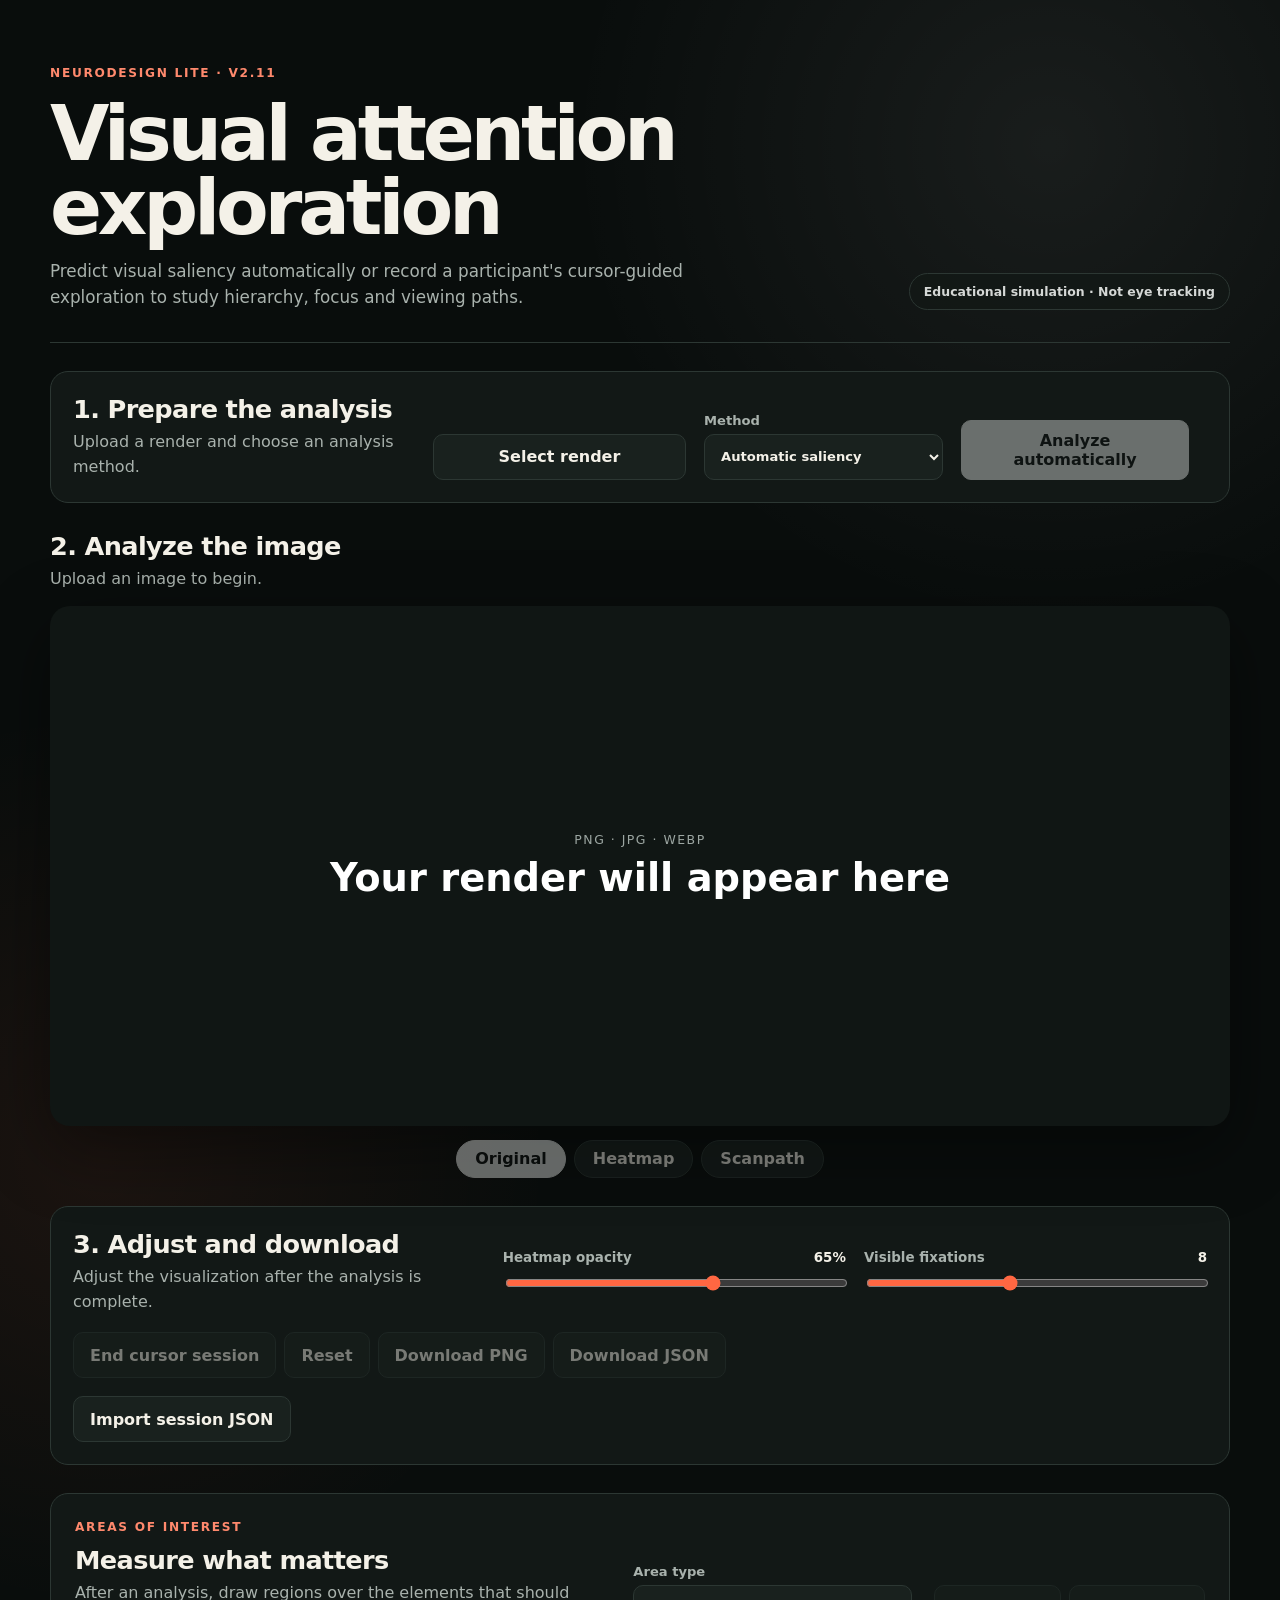
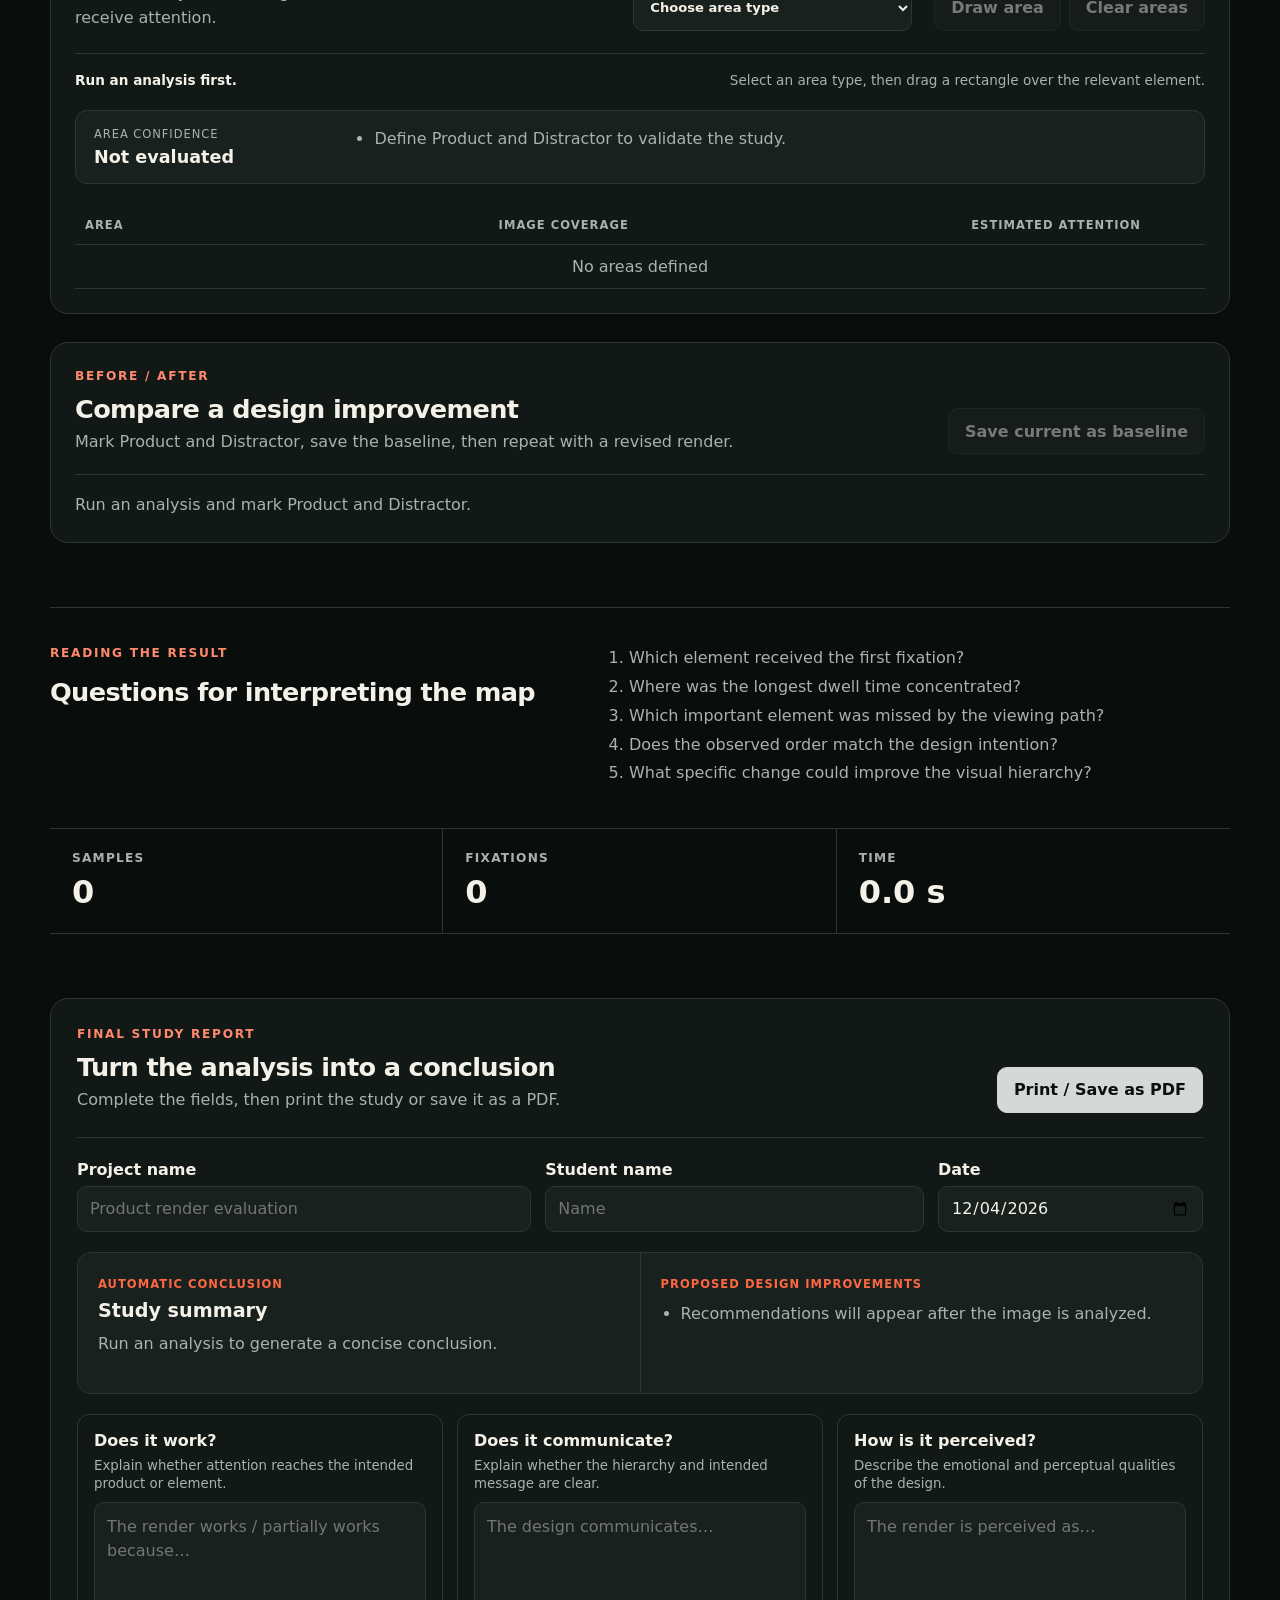
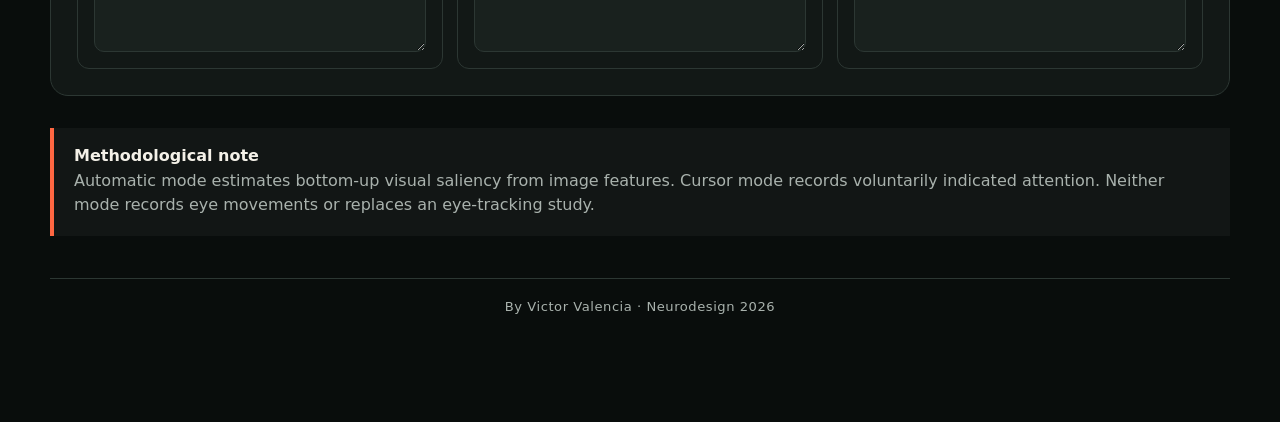
<file: index.html>
<!doctype html>
<html lang="en">
  <head>
    <meta charset="UTF-8" />
    <meta name="viewport" content="width=device-width, initial-scale=1" />
    <meta name="description" content="An educational automatic saliency and cursor-guided visual exploration tool." />
    <title>Neurodesign Lite</title>
    <link rel="stylesheet" href="style.css" />
  </head>
  <body>
    <header class="site-header">
      <div>
        <p class="eyebrow">NEURODESIGN LITE · V2.11</p>
        <h1>Visual attention exploration</h1>
        <p class="intro">
          Predict visual saliency automatically or record a participant's
          cursor-guided exploration to study hierarchy, focus and viewing paths.
        </p>
        <div class="print-meta">
          <span id="printProject">Untitled project</span>
          <span id="printStudent">Student</span>
          <span id="printDate">Date</span>
        </div>
      </div>
      <span class="method-label">Educational simulation · Not eye tracking</span>
    </header>

    <main>
      <section class="setup-panel" aria-labelledby="setup-title">
        <div>
          <h2 id="setup-title">1. Prepare the analysis</h2>
          <p>Upload a render and choose an analysis method.</p>
        </div>

        <label class="file-picker">
          <span>Select render</span>
          <input id="imageInput" type="file" accept="image/png,image/jpeg,image/webp" />
        </label>

        <label class="field">
          <span>Method</span>
          <select id="methodSelect">
            <option value="automatic" selected>Automatic saliency</option>
            <option value="cursor">Participant cursor test</option>
          </select>
        </label>

        <label id="durationField" class="field" hidden>
          <span>Duration</span>
          <select id="durationSelect">
            <option value="10">10 seconds</option>
            <option value="20" selected>20 seconds</option>
            <option value="30">30 seconds</option>
            <option value="0">No time limit</option>
          </select>
        </label>

        <button id="startBtn" class="primary" disabled>Analyze automatically</button>
      </section>

      <section class="workspace" aria-labelledby="workspace-title">
        <div class="workspace-heading">
          <div>
            <h2 id="workspace-title">2. Analyze the image</h2>
            <p id="statusText" role="status">Upload an image to begin.</p>
          </div>
          <div class="timer" aria-label="Remaining time" hidden>
            <span id="timerValue">00:20</span>
          </div>
        </div>

        <div id="stage" class="stage" tabindex="0" aria-label="Visual exploration area">
          <div id="emptyState" class="empty-state">
            <span>PNG · JPG · WEBP</span>
            <strong>Your render will appear here</strong>
          </div>
          <img id="stimulus" alt="Render used as a visual stimulus" hidden />
          <canvas id="resultCanvas" hidden></canvas>
          <canvas id="aoiCanvas" hidden aria-label="Areas of interest overlay"></canvas>
          <div id="cursorIndicator" aria-hidden="true"></div>
          <div id="recordingBadge" class="recording-badge" hidden>
            <span></span> Recording
          </div>
        </div>

        <div class="view-controls" aria-label="Result view">
          <button class="view-btn active" data-view="original" disabled>Original</button>
          <button class="view-btn" data-view="heatmap" disabled>Heatmap</button>
          <button class="view-btn" data-view="scanpath" disabled>Scanpath</button>
        </div>
      </section>

      <section class="analysis-panel" aria-labelledby="analysis-title">
        <div>
          <h2 id="analysis-title">3. Adjust and download</h2>
          <p>Adjust the visualization after the analysis is complete.</p>
        </div>

        <label class="range-field">
          <span>Heatmap opacity <output id="opacityOutput">65%</output></span>
          <input id="opacityRange" type="range" min="10" max="100" value="65" />
        </label>

        <label class="range-field">
          <span>Visible fixations <output id="fixationOutput">8</output></span>
          <input id="fixationRange" type="range" min="3" max="15" value="8" />
        </label>

        <div class="button-group">
          <button id="stopBtn" disabled>End cursor session</button>
          <button id="clearBtn" disabled>Reset</button>
          <button id="downloadPngBtn" disabled>Download PNG</button>
          <button id="downloadJsonBtn" disabled>Download JSON</button>
        </div>

        <label class="import-button">
          <span>Import session JSON</span>
          <input id="jsonInput" type="file" accept="application/json,.json" />
        </label>
      </section>

      <section class="aoi-panel" aria-labelledby="aoi-title">
        <div>
          <p class="eyebrow">AREAS OF INTEREST</p>
          <h2 id="aoi-title">Measure what matters</h2>
          <p>After an analysis, draw regions over the elements that should receive attention.</p>
        </div>

        <label class="field">
          <span>Area type</span>
          <select id="aoiTypeSelect">
            <option value="" selected disabled>Choose area type</option>
            <option value="Product">Product</option>
            <option value="Brand">Brand</option>
            <option value="Message">Message</option>
            <option value="Call to Action">Call to Action</option>
            <option value="Distractor">Distractor</option>
          </select>
        </label>

        <div class="aoi-actions">
          <button id="drawAoiBtn" disabled>Draw area</button>
          <button id="clearAoiBtn" disabled>Clear areas</button>
        </div>

        <div class="aoi-help">
          <strong id="aoiStatus">Run an analysis first.</strong>
          <span>Select an area type, then drag a rectangle over the relevant element.</span>
        </div>

        <div id="aoiValidation" class="aoi-validation" data-level="neutral">
          <div><span>Area confidence</span><strong id="aoiConfidence">Not evaluated</strong></div>
          <ul id="aoiValidationList"><li>Define Product and Distractor to validate the study.</li></ul>
        </div>

        <div class="aoi-table-wrap">
          <table class="aoi-table">
            <thead><tr><th>Area</th><th>Image coverage</th><th>Estimated attention</th><th></th></tr></thead>
            <tbody id="aoiTableBody">
              <tr class="empty-row"><td colspan="4">No areas defined</td></tr>
            </tbody>
          </table>
        </div>
      </section>

      <section class="comparison-panel" aria-labelledby="comparison-title">
        <div class="comparison-heading">
          <div>
            <p class="eyebrow">BEFORE / AFTER</p>
            <h2 id="comparison-title">Compare a design improvement</h2>
          <p>Mark Product and Distractor, save the baseline, then repeat with a revised render.</p>
          </div>
          <button id="saveBaselineBtn" disabled>Save current as baseline</button>
        </div>

        <p id="comparisonStatus" class="comparison-status">Run an analysis and mark Product and Distractor.</p>

        <div id="comparisonResults" class="comparison-results" hidden>
          <figure>
            <canvas id="baselineCanvas"></canvas>
            <figcaption><span>Before</span><strong id="baselineName">Baseline</strong></figcaption>
          </figure>
          <figure>
            <canvas id="candidateCanvas"></canvas>
            <figcaption><span>After</span><strong id="candidateName">Current design</strong></figcaption>
          </figure>
          <div class="comparison-metrics">
            <div><span id="focusComparisonLabel">Focus concentration</span><strong id="focusComparison">—</strong></div>
            <div><span id="competitionComparisonLabel">Visual competition</span><strong id="competitionComparison">—</strong></div>
            <div><span id="hotspotComparisonLabel">Primary hotspot</span><strong id="hotspotComparison">—</strong></div>
            <div><span>Image similarity</span><strong id="similarityComparison">—</strong></div>
          </div>
          <figure class="difference-figure">
            <canvas id="differenceCanvas"></canvas>
            <figcaption>
              <span>Attention difference</span>
              <strong><i class="loss-key"></i>Less attention <i class="gain-key"></i>More attention</strong>
            </figcaption>
          </figure>
          <div id="winnerPanel" class="winner-panel" hidden>
            <div>
              <span>Evaluation goal</span>
              <strong>Product emphasis</strong>
              <span class="confidence-label">Area confidence</span>
              <strong id="winnerConfidence">—</strong>
            </div>
            <div class="score-pair">
              <div><span>Before score</span><strong id="beforeScore">—</strong></div>
              <div><span>After score</span><strong id="afterScore">—</strong></div>
            </div>
            <div class="winner-result">
              <span>Recommended render</span>
              <strong id="winnerName">—</strong>
              <p id="winnerReason"></p>
            </div>
          </div>
        </div>
      </section>

      <section class="results" aria-labelledby="results-title">
        <div>
          <p class="eyebrow">READING THE RESULT</p>
          <h2 id="results-title">Questions for interpreting the map</h2>
        </div>
        <ol>
          <li>Which element received the first fixation?</li>
          <li>Where was the longest dwell time concentrated?</li>
          <li>Which important element was missed by the viewing path?</li>
          <li>Does the observed order match the design intention?</li>
          <li>What specific change could improve the visual hierarchy?</li>
        </ol>
        <div class="metrics" aria-live="polite">
          <div><span>Samples</span><strong id="sampleMetric">0</strong></div>
          <div><span>Fixations</span><strong id="fixationMetric">0</strong></div>
          <div><span>Time</span><strong id="timeMetric">0.0 s</strong></div>
        </div>
        <div id="automaticSummary" class="automatic-summary" hidden>
          <div><span>Focus concentration</span><strong id="focusMetric">—</strong></div>
          <div><span>Visual competition</span><strong id="competitionMetric">—</strong></div>
          <div><span>Primary hotspot</span><strong id="hotspotMetric">—</strong></div>
        </div>
      </section>

      <section id="perceptionPanel" class="perception-panel" aria-labelledby="perception-title" hidden>
        <div class="perception-heading">
          <div>
            <p class="eyebrow">EMOTIONAL AND PERCEPTUAL ANALYSIS</p>
            <h2 id="perception-title">How the image may be perceived</h2>
            <p>Exploratory estimates derived from color, luminance, contrast and visual complexity.</p>
          </div>
          <span class="confidence-badge">Exploratory confidence</span>
        </div>
        <div class="perception-scales">
          <div class="perception-scale"><span>Calm</span><i><b id="energyMarker"></b></i><span>Energetic</span><strong id="energyValue">—</strong></div>
          <div class="perception-scale"><span>Warm</span><i><b id="temperatureMarker"></b></i><span>Cool</span><strong id="temperatureValue">—</strong></div>
          <div class="perception-scale"><span>Soft</span><i><b id="boldnessMarker"></b></i><span>Bold</span><strong id="boldnessValue">—</strong></div>
          <div class="perception-scale"><span>Simple</span><i><b id="complexityMarker"></b></i><span>Complex</span><strong id="complexityValue">—</strong></div>
          <div class="perception-scale"><span>Subtle</span><i><b id="vividnessMarker"></b></i><span>Vivid</span><strong id="vividnessValue">—</strong></div>
        </div>
        <div class="perception-reading">
          <div><span>Perceptual reading</span><strong id="perceptionReading">—</strong></div>
          <div><span>Visual evidence</span><p id="perceptionEvidence">—</p></div>
        </div>
        <p class="perception-note">This is not a measurement of a viewer's emotion. Validate the interpretation with participant ratings or interviews.</p>
      </section>

      <section class="report-panel" aria-labelledby="report-title">
        <div class="report-heading">
          <div>
            <p class="eyebrow">FINAL STUDY REPORT</p>
            <h2 id="report-title">Turn the analysis into a conclusion</h2>
            <p>Complete the fields, then print the study or save it as a PDF.</p>
          </div>
          <button id="printReportBtn" class="primary">Print / Save as PDF</button>
        </div>

        <div class="report-metadata">
          <label><span>Project name</span><input id="projectNameInput" type="text" placeholder="Product render evaluation" /></label>
          <label><span>Student name</span><input id="studentNameInput" type="text" placeholder="Name" /></label>
          <label><span>Date</span><input id="studyDateInput" type="date" /></label>
        </div>

        <section class="executive-summary" aria-labelledby="executive-summary-title">
          <div>
            <span class="summary-label">Automatic conclusion</span>
            <h3 id="executive-summary-title">Study summary</h3>
            <p id="studyConclusion">Run an analysis to generate a concise conclusion.</p>
          </div>
          <div>
            <span class="summary-label">Proposed design improvements</span>
            <ul id="designRecommendations">
              <li>Recommendations will appear after the image is analyzed.</li>
            </ul>
          </div>
        </section>

        <div class="report-questions">
          <label>
            <span>Does it work?</span>
            <small>Explain whether attention reaches the intended product or element.</small>
            <textarea id="worksAnswer" rows="5" placeholder="The render works / partially works because…"></textarea>
          </label>
          <label>
            <span>Does it communicate?</span>
            <small>Explain whether the hierarchy and intended message are clear.</small>
            <textarea id="communicatesAnswer" rows="5" placeholder="The design communicates…"></textarea>
          </label>
          <label>
            <span>How is it perceived?</span>
            <small>Describe the emotional and perceptual qualities of the design.</small>
            <textarea id="perceivedAnswer" rows="5" placeholder="The render is perceived as…"></textarea>
          </label>
        </div>
      </section>

      <aside class="disclaimer">
        <strong>Methodological note</strong>
        <p>
          Automatic mode estimates bottom-up visual saliency from image features.
          Cursor mode records voluntarily indicated attention. Neither mode records
          eye movements or replaces an eye-tracking study.
        </p>
      </aside>

      <footer class="site-credit">By Victor Valencia · Neurodesign 2026</footer>
    </main>

    <div class="print-footer" aria-hidden="true">
      <span>By Victor Valencia · Neurodesign 2026</span>
      <span class="page-number">Page </span>
    </div>

    <script src="app.js"></script>
  </body>
</html>
</file>
<file: style.css>
:root {
  --ink: #f4f1e8;
  --muted: #a9b2ad;
  --paper: #090d0c;
  --surface: #121816;
  --surface-raised: #19211e;
  --line: #2c3733;
  --accent: #ff6742;
  --accent-dark: #ff896d;
  --control: #d5d8d6;
  --shadow: 0 22px 70px rgba(0, 0, 0, 0.42);
}

* { box-sizing: border-box; }

body {
  margin: 0;
  min-width: 320px;
  color: var(--ink);
  background:
    radial-gradient(circle at 82% 4%, rgba(255, 255, 255, 0.065), transparent 30rem),
    radial-gradient(circle at 8% 32%, rgba(255, 103, 66, 0.08), transparent 28rem),
    var(--paper);
  font-family: Inter, ui-sans-serif, system-ui, -apple-system, BlinkMacSystemFont, "Segoe UI", sans-serif;
}

button, input, select, textarea { font: inherit; }
button { cursor: pointer; }
button:disabled { cursor: not-allowed; opacity: 0.45; }

.site-header, main {
  width: min(1180px, calc(100% - 36px));
  margin-inline: auto;
}

.site-header {
  display: flex;
  justify-content: space-between;
  gap: 40px;
  align-items: flex-end;
  padding: 64px 0 32px;
  border-bottom: 1px solid var(--line);
}

h1, h2, p { margin-top: 0; }
h1 { max-width: 760px; margin-bottom: 14px; font-size: clamp(2.4rem, 6vw, 5.6rem); line-height: 0.96; letter-spacing: -0.055em; }
h2 { margin-bottom: 6px; font-size: clamp(1.35rem, 2vw, 2rem); letter-spacing: -0.025em; }
p { color: var(--muted); line-height: 1.55; }
.intro { max-width: 700px; margin-bottom: 0; font-size: 1.05rem; }
.eyebrow { margin-bottom: 14px; color: var(--accent-dark); font-size: 0.76rem; font-weight: 800; letter-spacing: 0.14em; }
.method-label { flex: 0 0 auto; padding: 10px 14px; border: 1px solid var(--line); border-radius: 999px; color: #d5d8d6; background: rgba(18, 24, 22, .8); font-size: 0.78rem; font-weight: 750; }
.print-meta { display: none; }

main { padding: 28px 0 80px; }
.setup-panel, .analysis-panel {
  display: grid;
  grid-template-columns: 1.35fr 1fr 0.9fr 0.9fr auto;
  gap: 18px;
  align-items: end;
  padding: 22px;
  border: 1px solid var(--line);
  border-radius: 18px;
  background: var(--surface);
}
.setup-panel p, .analysis-panel p { margin-bottom: 0; }

.file-picker, .import-button, button, select {
  min-height: 46px;
  border: 1px solid var(--line);
  border-radius: 10px;
  background: var(--surface-raised);
  color: var(--ink);
}
.file-picker, .import-button { display: flex; align-items: center; justify-content: center; padding: 10px 16px; font-weight: 700; cursor: pointer; }
.file-picker:hover, .import-button:hover, button:hover:not(:disabled) { border-color: var(--control); }
.file-picker input, .import-button input { position: absolute; width: 1px; height: 1px; opacity: 0; }
.field { display: grid; gap: 6px; color: var(--muted); font-size: 0.82rem; font-weight: 700; }
.field[hidden] { display: none; }
select { padding: 0 38px 0 12px; }
button { padding: 10px 16px; font-weight: 750; transition: 160ms ease; }
button.primary { border-color: #d5d8d6; background: #d5d8d6; color: #0b0f0e; }
button.primary:hover:not(:disabled) { border-color: #ffffff; background: #ffffff; }

.workspace { margin: 28px 0; }
.workspace-heading { display: flex; justify-content: space-between; align-items: end; gap: 20px; margin-bottom: 14px; }
.workspace-heading p { margin-bottom: 0; }
.timer { min-width: 116px; text-align: right; font-variant-numeric: tabular-nums; font-size: 2rem; font-weight: 800; letter-spacing: -0.04em; }
.timer[hidden] { display: none; }
.timer.warning { color: var(--accent-dark); }

.stage {
  position: relative;
  display: grid;
  place-items: center;
  min-height: 520px;
  overflow: hidden;
  border-radius: 20px;
  outline: none;
  background: #101614;
  box-shadow: var(--shadow);
  touch-action: none;
  user-select: none;
}
.stage.recording { cursor: crosshair; }
.stage:focus-visible { box-shadow: 0 0 0 4px rgba(255, 91, 53, 0.35), var(--shadow); }
.stage img, .stage canvas { display: block; max-width: 100%; max-height: 72vh; object-fit: contain; }
.stage img[hidden], .stage canvas[hidden] { display: none !important; }
.stage #aoiCanvas { position: absolute; z-index: 4; pointer-events: none; }
.stage #aoiCanvas.drawing { pointer-events: auto; cursor: crosshair; }
.stage canvas { position: absolute; }
.empty-state { display: grid; gap: 8px; text-align: center; color: #fff; }
.empty-state span { color: #9ca6a2; font-size: 0.78rem; letter-spacing: 0.12em; }
.empty-state strong { font-size: clamp(1.4rem, 3vw, 2.6rem); }
.recording-badge { position: absolute; top: 16px; left: 16px; align-items: center; gap: 8px; padding: 8px 12px; border-radius: 999px; color: #fff; background: rgba(0,0,0,.68); font-size: .78rem; font-weight: 750; backdrop-filter: blur(8px); }
.recording-badge:not([hidden]) { display: flex; }
.recording-badge span { width: 9px; height: 9px; border-radius: 50%; background: var(--accent); animation: pulse 1s infinite; }
@keyframes pulse { 50% { opacity: .35; } }
#cursorIndicator { position: absolute; width: 22px; height: 22px; pointer-events: none; border: 2px solid #fff; border-radius: 50%; opacity: 0; transform: translate(-50%, -50%); box-shadow: 0 0 0 1px rgba(0,0,0,.4); }
.stage.recording #cursorIndicator { opacity: .75; }

.view-controls { display: flex; justify-content: center; gap: 8px; margin-top: 14px; }
.view-btn { min-height: 38px; padding: 7px 18px; border-radius: 999px; }
.view-btn.active { border-color: #d5d8d6; background: #d5d8d6; color: #0b0f0e; }

.analysis-panel { grid-template-columns: 1.2fr 1fr 1fr; align-items: center; }
.range-field { display: grid; gap: 8px; color: var(--muted); font-size: .84rem; font-weight: 700; }
.range-field span { display: flex; justify-content: space-between; gap: 12px; }
.range-field output { color: var(--ink); }
input[type="range"] { width: 100%; accent-color: var(--accent); }
.button-group { grid-column: 1 / -1; display: flex; flex-wrap: wrap; gap: 8px; }
.import-button { width: fit-content; }

.aoi-panel { display: grid; grid-template-columns: 1.25fr .65fr auto; gap: 22px; align-items: end; margin-top: 28px; padding: 24px; border: 1px solid var(--line); border-radius: 18px; background: var(--surface); }
.aoi-panel .eyebrow { margin-bottom: 8px; }
.aoi-panel p { margin-bottom: 0; }
.aoi-actions { display: flex; gap: 8px; }
.aoi-help { grid-column: 1 / -1; display: flex; justify-content: space-between; gap: 16px; padding-top: 18px; border-top: 1px solid var(--line); color: var(--muted); font-size: .85rem; }
.aoi-help strong { color: var(--ink); }
.aoi-validation { grid-column: 1 / -1; display: grid; grid-template-columns: .45fr 1.55fr; gap: 20px; padding: 16px 18px; border: 1px solid var(--line); border-radius: 12px; background: var(--surface-raised); }
.aoi-validation span { display: block; margin-bottom: 6px; color: var(--muted); font-size: .72rem; text-transform: uppercase; letter-spacing: .08em; }
.aoi-validation strong { font-size: 1.1rem; }
.aoi-validation ul { margin: 0; padding-left: 1.2rem; color: var(--muted); line-height: 1.55; }
.aoi-validation[data-level="high"] { border-color: #727a76; }
.aoi-validation[data-level="moderate"] { border-color: #d5a84f; }
.aoi-validation[data-level="low"] { border-color: var(--accent); }
.aoi-table-wrap { grid-column: 1 / -1; overflow-x: auto; }
.aoi-table { width: 100%; border-collapse: collapse; }
.aoi-table th, .aoi-table td { padding: 12px 10px; border-bottom: 1px solid var(--line); text-align: left; }
.aoi-table th { color: var(--muted); font-size: .72rem; text-transform: uppercase; letter-spacing: .09em; }
.aoi-table td:nth-child(2), .aoi-table th:nth-child(2), .aoi-table td:nth-child(3), .aoi-table th:nth-child(3) { text-align: right; }
.aoi-table td:last-child { width: 60px; text-align: right; }
.aoi-table .empty-row td { color: var(--muted); text-align: center; }
.remove-aoi { min-height: 34px; padding: 5px 10px; color: var(--muted); }
.aoi-swatch { display: inline-block; width: 9px; height: 9px; margin-right: 9px; border-radius: 50%; background: var(--area-color); }

.comparison-panel { margin-top: 28px; padding: 24px; border: 1px solid var(--line); border-radius: 18px; background: var(--surface); }
.comparison-heading { display: flex; justify-content: space-between; align-items: end; gap: 24px; }
.comparison-heading .eyebrow { margin-bottom: 8px; }
.comparison-heading p { margin-bottom: 0; }
.comparison-status { margin: 20px 0 0; padding-top: 18px; border-top: 1px solid var(--line); }
.comparison-results { display: grid; grid-template-columns: 1fr 1fr; gap: 18px; margin-top: 22px; }
.comparison-results[hidden] { display: none; }
.comparison-results figure { margin: 0; overflow: hidden; border: 1px solid var(--line); border-radius: 14px; background: #090d0c; }
.comparison-results canvas { display: block; width: 100%; height: auto; max-height: 420px; object-fit: contain; }
.comparison-results figcaption { display: flex; justify-content: space-between; gap: 16px; padding: 12px 14px; border-top: 1px solid var(--line); background: var(--surface-raised); }
.comparison-results figcaption span { color: var(--muted); font-size: .78rem; text-transform: uppercase; letter-spacing: .08em; }
.comparison-metrics { grid-column: 1 / -1; display: grid; grid-template-columns: repeat(4, 1fr); border: 1px solid var(--line); border-radius: 14px; }
.comparison-metrics div { display: grid; gap: 8px; padding: 18px; border-right: 1px solid var(--line); }
.comparison-metrics div:last-child { border-right: 0; }
.comparison-metrics span { color: var(--muted); font-size: .72rem; text-transform: uppercase; letter-spacing: .08em; }
.difference-figure { grid-column: 1 / -1; }
.difference-figure figcaption strong { display: flex; align-items: center; gap: 8px; font-size: .82rem; }
.difference-figure i { display: inline-block; width: 11px; height: 11px; border-radius: 50%; }
.loss-key { background: #2ea8ff; }
.gain-key { margin-left: 10px; background: #ff563f; }
.winner-panel { grid-column: 1 / -1; display: grid; grid-template-columns: .7fr 1fr 1.5fr; gap: 1px; overflow: hidden; border: 1px solid var(--line); border-radius: 14px; background: var(--line); }
.winner-panel[hidden] { display: none; }
.winner-panel > div { padding: 20px; background: var(--surface-raised); }
.winner-panel span { display: block; margin-bottom: 8px; color: var(--muted); font-size: .72rem; text-transform: uppercase; letter-spacing: .08em; }
.winner-panel strong { font-size: 1.15rem; }
.winner-panel .confidence-label { margin-top: 18px; }
.score-pair { display: grid; grid-template-columns: 1fr 1fr; gap: 18px; }
.score-pair strong { font-size: 2rem; }
.winner-result { border-left: 4px solid var(--accent); }
.winner-result > strong { font-size: 1.65rem; }
.winner-result p { margin: 8px 0 0; }

.results { display: grid; grid-template-columns: 1fr 1.2fr; gap: 40px; margin-top: 64px; padding-top: 36px; border-top: 1px solid var(--line); }
.results ol { margin: 0; padding-left: 1.3rem; color: var(--muted); line-height: 1.8; }
.metrics { grid-column: 1 / -1; display: grid; grid-template-columns: repeat(3, 1fr); border-top: 1px solid var(--line); border-bottom: 1px solid var(--line); }
.metrics div { display: grid; gap: 8px; padding: 22px; border-right: 1px solid var(--line); }
.metrics div:last-child { border-right: 0; }
.metrics span { color: var(--muted); font-size: .76rem; font-weight: 750; text-transform: uppercase; letter-spacing: .1em; }
.metrics strong { font-size: 2rem; }
.automatic-summary { grid-column: 1 / -1; display: grid; grid-template-columns: repeat(3, 1fr); gap: 1px; overflow: hidden; border: 1px solid var(--line); border-radius: 14px; background: var(--line); }
.automatic-summary[hidden] { display: none; }
.automatic-summary div { display: grid; gap: 8px; padding: 20px; background: var(--surface); }
.automatic-summary span { color: var(--muted); font-size: .76rem; font-weight: 750; text-transform: uppercase; letter-spacing: .08em; }
.automatic-summary strong { font-size: 1.1rem; }
.perception-panel { margin-top: 64px; padding: 26px; border: 1px solid var(--line); border-radius: 18px; background: var(--surface); }
.perception-panel[hidden] { display: none; }
.perception-heading { display: flex; justify-content: space-between; align-items: start; gap: 24px; }
.perception-heading p { margin-bottom: 0; }
.confidence-badge { flex: 0 0 auto; padding: 8px 11px; border: 1px solid var(--line); border-radius: 999px; color: var(--muted); font-size: .72rem; font-weight: 800; text-transform: uppercase; letter-spacing: .07em; }
.perception-scales { display: grid; gap: 1px; margin-top: 24px; overflow: hidden; border: 1px solid var(--line); border-radius: 14px; background: var(--line); }
.perception-scale { display: grid; grid-template-columns: 78px minmax(150px, 1fr) 78px 110px; align-items: center; gap: 14px; padding: 16px 18px; background: var(--surface-raised); }
.perception-scale > span { color: var(--muted); font-size: .82rem; font-weight: 700; }
.perception-scale > span:nth-of-type(2) { text-align: right; }
.perception-scale i { position: relative; display: block; height: 6px; border-radius: 999px; background: linear-gradient(90deg, #69716d, #e7e9e8); }
.perception-scale i::after { position: absolute; top: -4px; left: 50%; width: 1px; height: 14px; background: var(--line); content: ""; }
.perception-scale b { position: absolute; top: 50%; left: 50%; width: 16px; height: 16px; border: 3px solid var(--paper); border-radius: 50%; background: var(--accent); box-shadow: 0 0 0 1px rgba(0,0,0,.28); transform: translate(-50%, -50%); }
.perception-scale > strong { font-size: .9rem; text-align: right; }
.perception-reading { display: grid; grid-template-columns: 1fr 1fr; gap: 14px; margin-top: 16px; }
.perception-reading > div { padding: 18px; border: 1px solid var(--line); border-radius: 12px; }
.perception-reading span { display: block; margin-bottom: 8px; color: var(--muted); font-size: .72rem; font-weight: 800; text-transform: uppercase; letter-spacing: .08em; }
.perception-reading p { margin: 0; }
.perception-note { margin: 16px 0 0; color: var(--muted); font-size: .85rem; }
.disclaimer { margin-top: 32px; padding: 18px 20px; border-left: 4px solid var(--accent); background: rgba(255,255,255,.035); }
.disclaimer p { margin: 4px 0 0; }
.site-credit { margin: 42px 0 28px; padding-top: 20px; border-top: 1px solid var(--line); color: var(--muted); font-size: .82rem; text-align: center; letter-spacing: .04em; }

.report-panel { margin-top: 64px; padding: 26px; border: 1px solid var(--line); border-radius: 18px; background: var(--surface); }
.report-heading { display: flex; justify-content: space-between; align-items: end; gap: 24px; }
.report-heading .eyebrow { margin-bottom: 8px; }
.report-heading p { margin-bottom: 0; }
.report-metadata { display: grid; grid-template-columns: 1.2fr 1fr .7fr; gap: 14px; margin-top: 24px; padding-top: 22px; border-top: 1px solid var(--line); }
.report-metadata label, .report-questions label { display: grid; gap: 7px; }
.report-metadata span, .report-questions > label > span { color: var(--ink); font-weight: 750; }
.report-metadata input, .report-questions textarea { width: 100%; border: 1px solid var(--line); border-radius: 10px; color: var(--ink); background: var(--surface-raised); }
.report-metadata input { min-height: 46px; padding: 10px 12px; }
.report-questions { display: grid; grid-template-columns: repeat(3, 1fr); gap: 14px; margin-top: 20px; }
.report-questions label { padding: 16px; border: 1px solid var(--line); border-radius: 12px; }
.report-questions small { min-height: 38px; color: var(--muted); line-height: 1.4; }
.report-questions textarea { min-height: 150px; padding: 12px; resize: vertical; line-height: 1.5; }
.executive-summary { display: grid; grid-template-columns: 1fr 1fr; gap: 1px; overflow: hidden; margin-top: 20px; border: 1px solid var(--line); border-radius: 14px; background: var(--line); }
.executive-summary > div { padding: 20px; background: var(--surface-raised); }
.executive-summary h3 { margin: 7px 0 10px; font-size: 1.2rem; }
.executive-summary p, .executive-summary li { color: var(--muted); line-height: 1.55; }
.executive-summary ul { margin: 10px 0 0; padding-left: 20px; }
.summary-label { color: var(--accent); font-size: .72rem; font-weight: 800; text-transform: uppercase; letter-spacing: .09em; }
.print-footer { display: none; }

@media (max-width: 820px) {
  .site-header { align-items: flex-start; flex-direction: column; }
  .setup-panel, .analysis-panel { grid-template-columns: 1fr 1fr; }
  .aoi-panel { grid-template-columns: 1fr 1fr; }
  .aoi-panel > div:first-child, .aoi-help, .aoi-validation, .aoi-table-wrap { grid-column: 1 / -1; }
  .setup-panel > div, .analysis-panel > div:first-child { grid-column: 1 / -1; }
  .stage { min-height: 380px; }
  .results { grid-template-columns: 1fr; }
  .comparison-heading { align-items: flex-start; flex-direction: column; }
  .report-heading { align-items: flex-start; flex-direction: column; }
  .report-metadata, .report-questions, .executive-summary, .perception-reading { grid-template-columns: 1fr; }
  .metrics { grid-column: auto; }
  .perception-heading { flex-direction: column; }
  .perception-scale { grid-template-columns: 62px 1fr 62px; }
  .perception-scale > strong { grid-column: 1 / -1; text-align: left; }
}

@media (max-width: 560px) {
  .site-header, main { width: min(100% - 22px, 1180px); }
  .site-header { padding-top: 38px; }
  .setup-panel, .analysis-panel { grid-template-columns: 1fr; }
  .aoi-panel { grid-template-columns: 1fr; }
  .setup-panel > *, .analysis-panel > *, .button-group { grid-column: auto; }
  .workspace-heading { align-items: flex-start; }
  .stage { min-height: 300px; border-radius: 14px; }
  .view-controls { overflow-x: auto; justify-content: flex-start; }
  .metrics { grid-template-columns: 1fr; }
  .automatic-summary { grid-template-columns: 1fr; }
  .aoi-panel > *, .aoi-help, .aoi-validation, .aoi-table-wrap { grid-column: auto; }
  .aoi-help { flex-direction: column; }
  .aoi-validation { grid-template-columns: 1fr; }
  .comparison-results, .comparison-metrics, .winner-panel { grid-template-columns: 1fr; }
  .comparison-metrics div { border-right: 0; border-bottom: 1px solid var(--line); }
  .metrics div { border-right: 0; border-bottom: 1px solid var(--line); }
}

@media print {
  @page { size: A4 portrait; margin: 12mm 12mm 17mm; }
  :root {
    --ink: #111513;
    --muted: #4f5753;
    --paper: #ffffff;
    --surface: #ffffff;
    --surface-raised: #f4f5f4;
    --line: #c9cecb;
  }
  * { -webkit-print-color-adjust: exact; print-color-adjust: exact; }
  body { background: #fff; font-size: 10pt; }
  .site-header, main { width: 100%; }
  .site-header { padding: 0 0 8mm; }
  .site-header h1 { font-size: 30pt; }
  .site-header .method-label { color: #333; background: #f4f5f4; }
  main { padding: 0; }
  .setup-panel, .analysis-panel, .view-controls, .aoi-actions, .aoi-help, .aoi-panel > .field,
  .button-group, .import-button, .results > ol, .results > div:first-child,
  .report-heading button, .comparison-heading button, .remove-aoi, .disclaimer, .site-credit { display: none !important; }
  .print-meta { display: flex; flex-wrap: wrap; gap: 4mm 8mm; margin-top: 4mm; color: var(--muted); font-size: 9pt; }
  .print-meta span + span::before { content: "·"; margin-right: 8mm; }
  .print-footer { display: none !important; }
  .workspace, .aoi-panel, .results, .perception-panel, .report-panel { break-inside: avoid; margin: 0 0 8mm; box-shadow: none; }
  .comparison-panel { break-inside: auto; margin: 0 0 8mm; padding: 0; border: 0; box-shadow: none; }
  .workspace-heading { margin-bottom: 3mm; }
  .stage { display: block; min-height: 0; overflow: hidden; border: 1px solid #bbb; box-shadow: none; background: #eee; }
  .stage #stimulus:not([hidden]), .stage #resultCanvas:not([hidden]) { position: relative; display: block; width: 100%; height: auto; max-height: 120mm; margin: 0 auto; object-fit: contain; }
  .stage #aoiCanvas { display: none !important; }
  .aoi-panel, .comparison-panel, .report-panel { padding: 5mm; }
  .comparison-panel { padding: 0; }
  .aoi-validation, .automatic-summary, .comparison-results figure, .comparison-metrics, .winner-panel { break-inside: avoid; }
  .comparison-results { gap: 4mm; }
  .comparison-results canvas { max-height: 72mm; }
  .difference-figure { break-before: auto; }
  .results { display: block; padding-top: 0; }
  .perception-panel { padding: 5mm; }
  .perception-scale { grid-template-columns: 22mm 1fr 22mm 30mm; padding: 3mm 4mm; }
  .perception-reading { gap: 3mm; }
  .metrics { margin-bottom: 5mm; }
  .report-panel { break-before: page; break-inside: auto; }
  .report-heading, .report-metadata, .executive-summary { break-inside: avoid; }
  .executive-summary { break-inside: avoid; margin-top: 5mm; }
  .report-metadata input, .report-questions textarea { border-color: #aaa; background: #fff; appearance: none; }
  .report-metadata input[type="date"]::-webkit-calendar-picker-indicator { display: none; }
  .report-questions { grid-template-columns: 1fr; }
  .report-questions label { break-inside: avoid; margin-bottom: 5mm; }
  .eyebrow, h2, h3 { break-after: avoid; }
  .report-questions textarea { min-height: 18mm; overflow: hidden; resize: none; }
}
</file>
